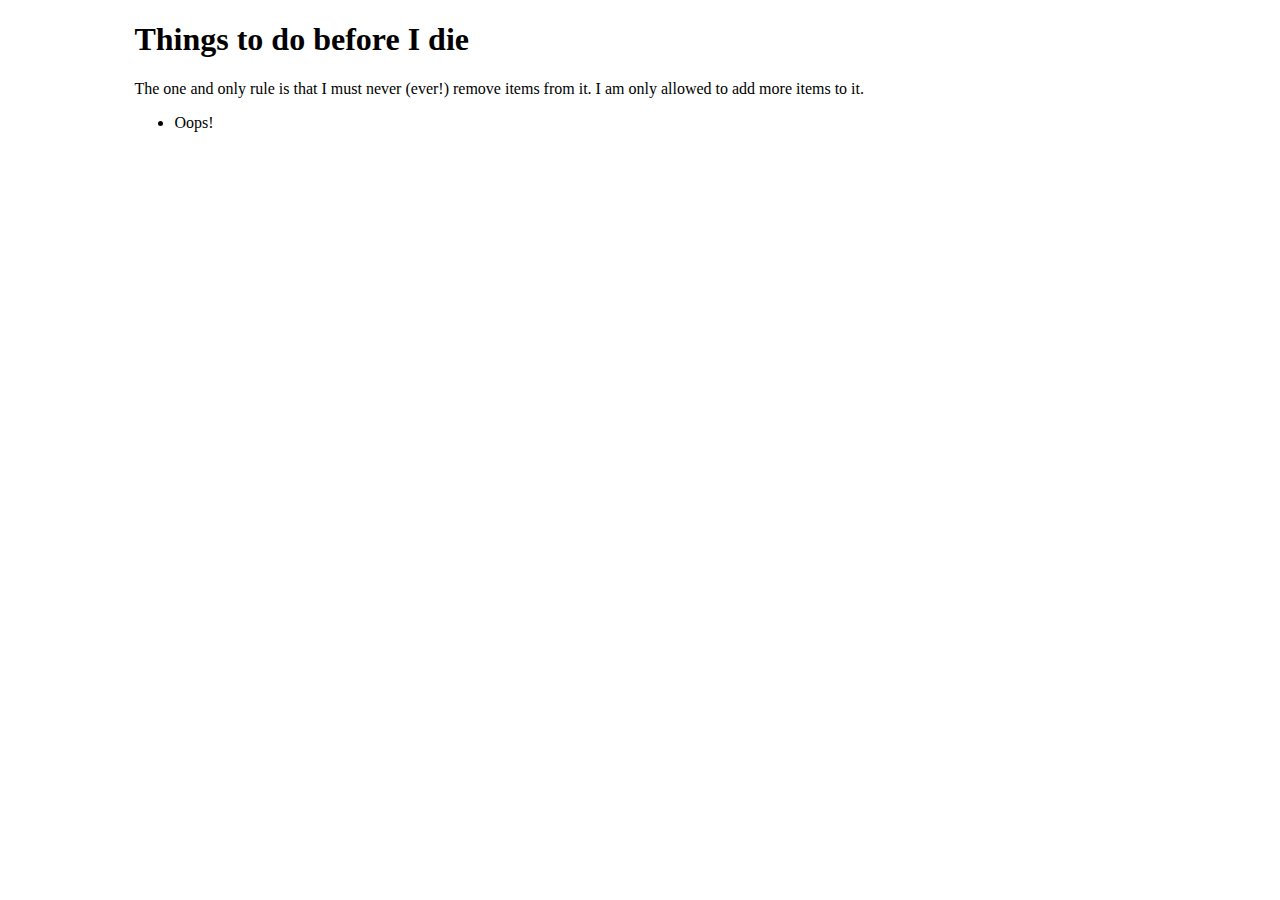
<file: bucket-list.html>
<!DOCTYPE html>
<html>
 <head> 
  <title>Bucket List - S. Hossain</title> 
  <link rel="stylesheet" type="text/css" href="./css/main.css"> 
 </head> 
 <body> 
  <div class="container"> 
   
   <div class="list-div"> 
    <h1>Things to do before I die</h1>

    <p>The one and only rule is that I must never (ever!) remove items from it. I am only allowed to add more items to it.</p>

<ul>
      <li>Oops!</li>
</ul>

   </div> 
  </div> 
 </body>
</html>
</file>
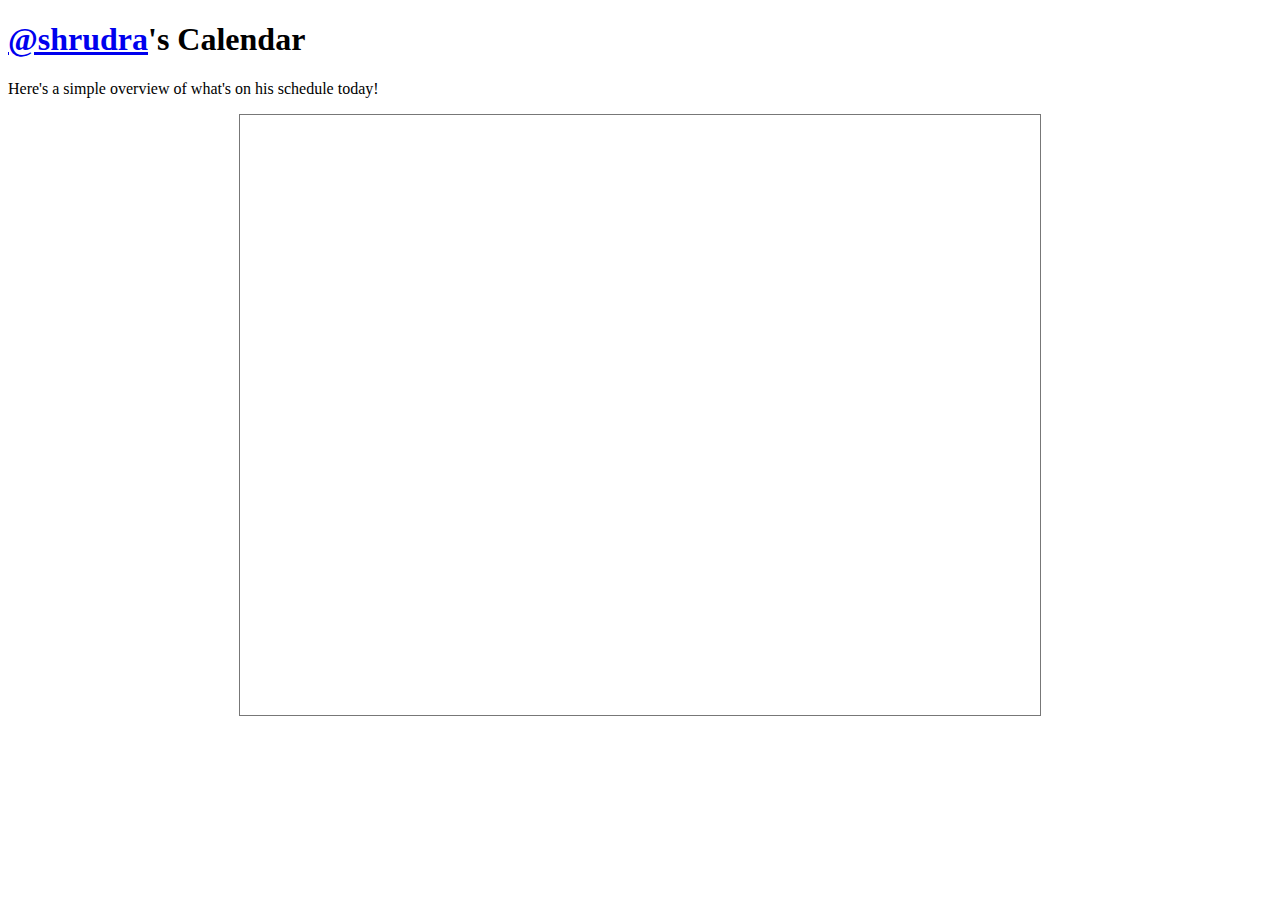
<file: calendar.html>
<!DOCTYPE html>
<html lang="en">
<head>
	<meta charset="UTF-8">
	<title>Calendar - Sakhawat Hossain Rudra</title>
	
	
</head>
<body>

<header>
	
	<h1>
		<span class="name">
			
				<a href="https://github.com/shrudra">@shrudra</a>'s Calendar
			
		</span>
	
</h1>
 <p>Here's a simple overview of what's on his schedule today!</p></p>
</header>

<center>
<iframe src="https://calendar.google.com/calendar/embed?height=600&wkst=1&bgcolor=%23ffffff&ctz=UTC&mode=MONTH&src=Njk5ODZjYTA0ZDgzZTI2OTQ1YzExYWU2MmVlNzcyMDEzYzk0MmQ0NzQyMjg3OTM4OTI3ZDg5MDE0MGQwZjE1ZEBncm91cC5jYWxlbmRhci5nb29nbGUuY29t&color=%230B8043" style="border:solid 1px #777" width="800" height="600" frameborder="0" scrolling="no"></iframe>
</center>

</body>
</html>
</file>
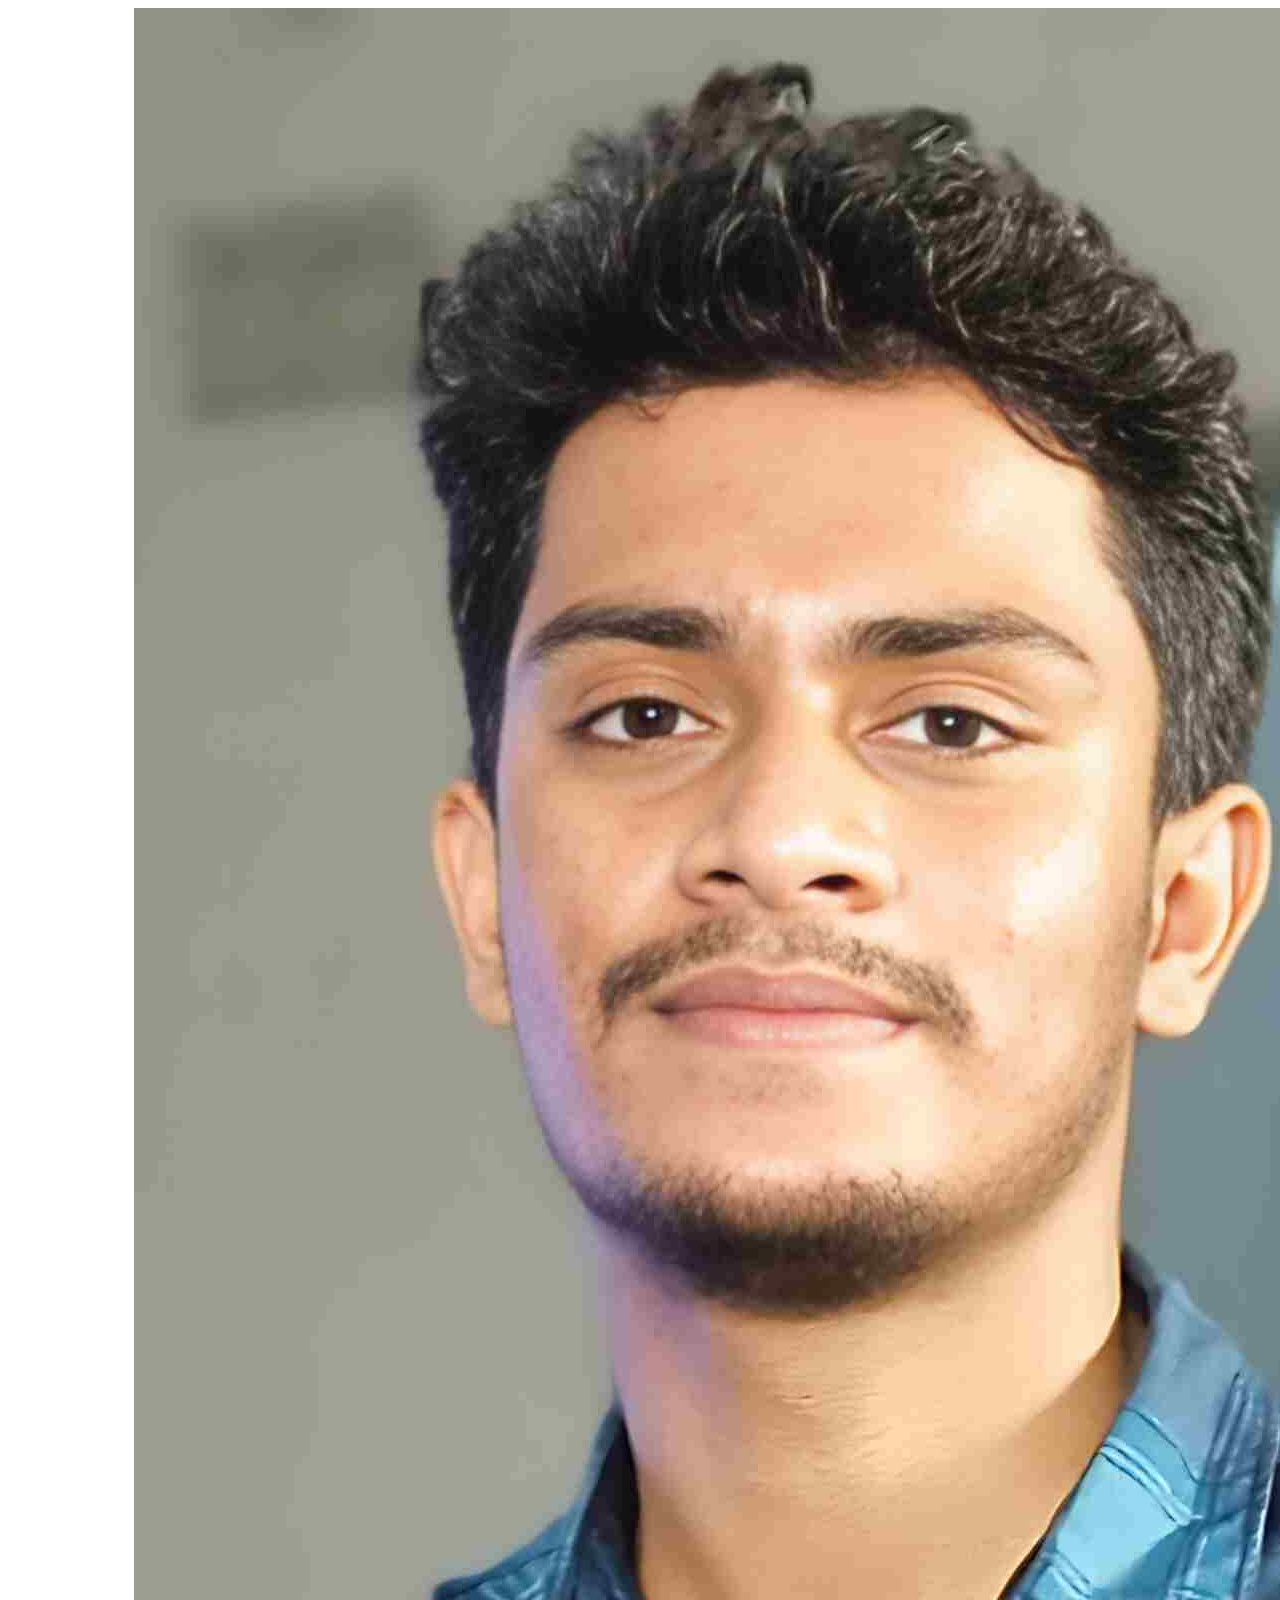
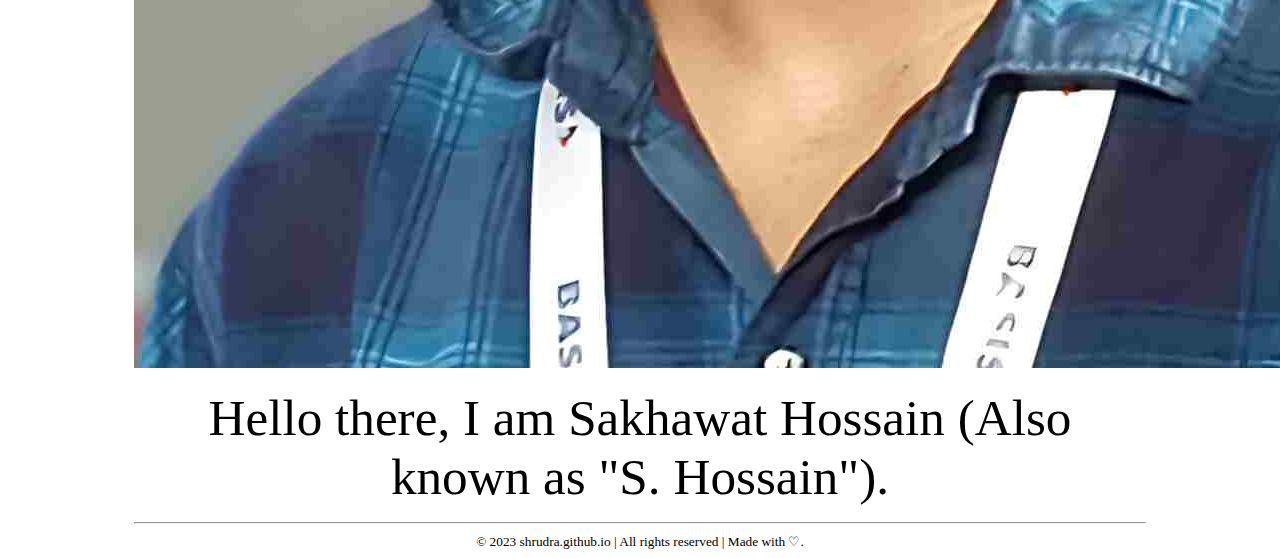
<file: main.html>
<!DOCTYPE html>
<html>
 <head> 
  <title>Home - S. Hossain</title> 
  <link rel="stylesheet" type="text/css" href="./css/main.css"> 
 </head> 
 <body> 
 <div class="container"> 
  <!-- <ul class="nav"> 
    <li><a href="index.html">Home</a></li> 
    <li><a href="calendar.html">Calendar</a></li> 
    <li><a href="bucket-list.html">Bucket List</a></li> 
    <li><a href="blog">Blog</a></li> 
    <li><a href="contact.html">Contact Me</a></li>  
   </ul>  -->
   <div class="content"> 
    <img src="./images/photo.jpg" alt="S. Hossain"> 
    <center>
    <blockquote>
    <!-- <p>"S. Hossain, the legendary machine learning engineer who codes with the speed of light and debugs bugs with a mere glance. His programs are so efficient, they make the processors blush in admiration!"</p> -->
    <!-- <p>"If you don't know what machine learning is, it can be tough for you in the tech world. Make an effort to learn about it so you can thrive in the world of information technology."</p> -->
   <!-- <p>Welcome to dub-uh-yoo dub-uh-yoo dub-uh-yoo dot shrudra dot GitHub dot eye-oh :⁠-⁠D</p>
    <small>https://www.shrudra.github.io</small> -->
     <p style="font-size:4vw"> Hello there, I am Sakhawat Hossain (Also known as "S. Hossain").</p>
    </blockquote>
    </center>
   <!-- <small>"Surprise! This incredible quote about me was generated using ChatGPT-4, the AI language model. Even AI recognizes my greatness! :⁠-⁠D"</small> -->
    
 <!--   <h3>Hello there, I am</h3> 
    <h2>Sakhawat Hossain</h2>
    <h3>AI/ML Enthusiast</h3> -->
 <!--  <p>I am a student pursuing a Diploma in Engineering at Dhaka Polytechnic Institute. I'm passionate about academics and extracurricular activities, with a strong desire to contribute to my nation's (Bangladesh) progress. Throughout my academic journey, I have actively engaged with social organizations and received awards for my participation in programs like Bishwo Shahitto Kendro. I have also developed skills in debating, painting, and public speaking. Notably, I had the privilege of leading 'Team Karigor' in the Bangladesh National Hackathon for the NASA Space Apps Challenge in 2022. It was an incredible experience! Thank you for visiting my profile.</p>
    <h3>Diploma in Engg. Student at Dhaka Polytechnic Institute- Bangladesh</h3> -->
    <hr>
    <small>© 2023 shrudra.github.io | All rights reserved | Made with ♡.
   </div> 
  </div> 
 </body>
</html>
</file>
<file: css/main.css>
body {
	/* font-family: ; */
}

h4, p {
	margin: 0;
	padding: 0;
}

.container {
	width: 80%;
	margin: auto;
}

.nav {
	list-style: none;
	padding-left: 0;
	text-align: center;
}

.nav li {
	display: inline;
}

.content {
	text-align: center;
}
</file>
